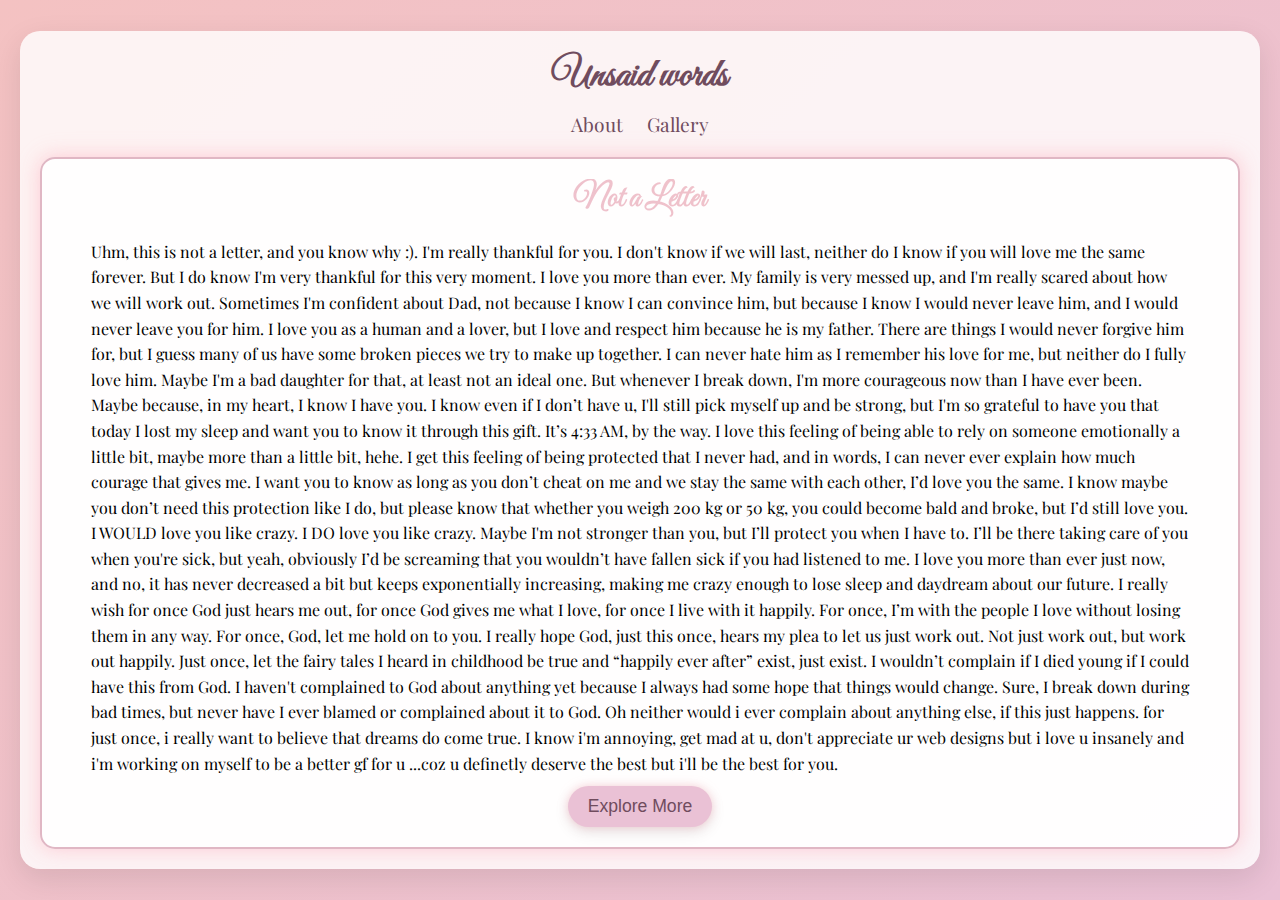
<file: index.html>
<!DOCTYPE html>
<html lang="en">
<head>
    <meta charset="UTF-8">
    <meta name="viewport" content="width=device-width, initial-scale=1.0">
    <title>Yours Truly</title>
    <link href="https://fonts.googleapis.com/css2?family=Great+Vibes&family=Playfair+Display:wght@400;700&display=swap" rel="stylesheet">
    <link rel="stylesheet" href="styles.css">
</head>
<body>
    <div class="container">
        <header class="header">
            <h1>Unsaid words</h1>
            <nav class="navigation">
             
                <a href="./about.html">About</a>
                <a href="./gallery.html">Gallery</a>
            </nav>
        </header>
        <main class="content">
            <div class="decorative-frame">
                <h2 class="main-title">Not a Letter</h2>
                <p class="description">
                    Uhm, this is not a letter, and you know why :). I'm really thankful for you. I don't know if we will last, neither do I know if you will love me the same forever. But I do know I'm very thankful for this very moment. I love you more than ever. My family is very messed up, and I'm really scared about how we will work out. Sometimes I'm confident about Dad, not because I know I can convince him, but because I know I would never leave him, and I would never leave you for him.

                    I love you as a human and a lover, but I love and respect him because he is my father. There are things I would never forgive him for, but I guess many of us have some broken pieces we try to make up together. I can never hate him as I remember his love for me, but neither do I fully love him. Maybe I'm a bad daughter for that, at least not an ideal one. But whenever I break down, I'm more courageous now than I have ever been. Maybe because, in my heart, I know I have you. I know even if I don’t have u, I'll still pick myself up and be strong, but I'm so grateful to have you that today I lost my sleep and want you to know it through this gift. It’s 4:33 AM, by the way. I love this feeling of being able to rely on someone emotionally a little bit, maybe more than a little bit, hehe. I get this feeling of being protected that I never had, and in words, I can never ever explain how much courage that gives me. I want you to know as long as you don’t cheat on me and we stay the same with each other, I’d love you the same. I know maybe you don’t need this protection like I do, but please know that whether you weigh 200 kg or 50 kg, you could become bald and broke, but I’d still love you.
                    
                    I WOULD love you like crazy. I DO love you like crazy. Maybe I'm not stronger than you, but I’ll protect you when I have to. I’ll be there taking care of you when you're sick, but yeah, obviously I’d be screaming that you wouldn’t have fallen sick if you had listened to me. I love you more than ever just now, and no, it has never decreased a bit but keeps exponentially increasing, making me crazy enough to lose sleep and daydream about our future.
                    
                    I really wish for once God just hears me out, for once God gives me what I love, for once I live with it happily. For once, I’m with the people I love without losing them in any way. For once, God, let me hold on to you. I really hope God, just this once, hears my plea to let us just work out. Not just work out, but work out happily. Just once, let the fairy tales I heard in childhood be true and “happily ever after” exist, just exist. I wouldn’t complain if I died young if I could have this from God. I haven't complained to God about anything yet because I always had some hope that things would change. Sure, I break down during bad times, but never have I ever blamed or complained about it to God. Oh neither would i ever complain about anything else, if this just happens. for just once, i really want to believe that dreams do come true. 
                    
                    I know i'm annoying, get mad at u, don't appreciate ur web designs but i love u insanely and i'm working on myself to be a better gf for u ...coz u definetly deserve the best
                    but i'll be the best for you.
  
             </p>
                <button class="cta-button" id="explore-button">Explore More</button>
            </div>
        </main>
    </div>
       <script>
        document.getElementById('explore-button').addEventListener('click', function() {
            const userConfirmed = confirm("Are you sure you want to proceed?");
            if (userConfirmed) {
                window.location.href = 'proceed.html';
                
            } else {
                alert("You cancelled the action.");
            }
        });
    </script>
</body>
</html>
</file>
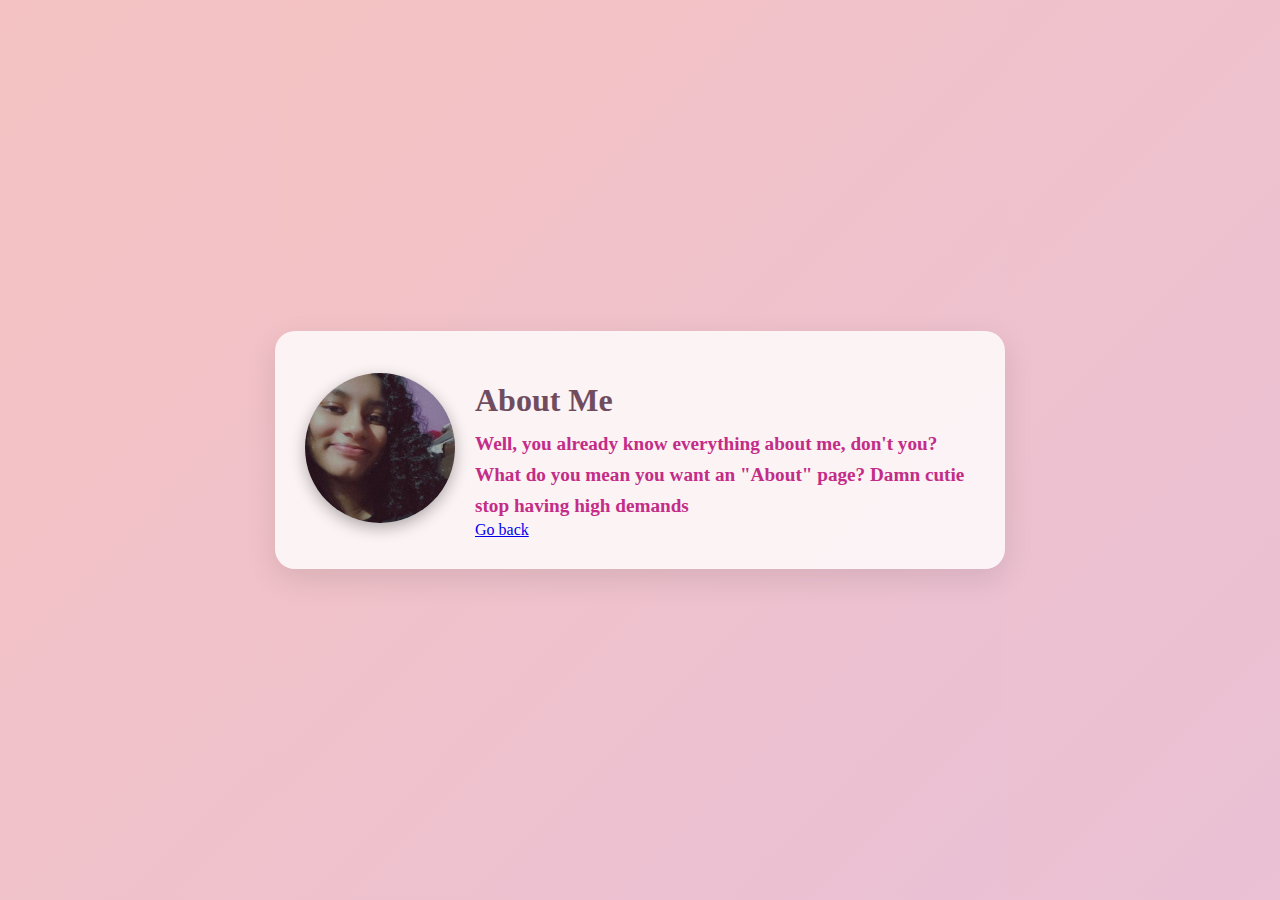
<file: about.html>
<!DOCTYPE html>
<html lang="en">
<head>
    <meta charset="UTF-8">
    <meta name="viewport" content="width=device-width, initial-scale=1.0">
    <title>About Me</title>
    <link rel="stylesheet" href="about.css">
</head>
<body>
    <div class="about-container">
        <div class="image-container">
            <img src="./images/me.jpg" alt="About Me">
        </div>
        <div class="text-container">
            <h1>About Me</h1>
            <p>Well, you already know everything about me, don't you? What do you mean you want an "About" page? Damn cutie stop having high demands</p>
            <a href="./index.html"> Go back</a>
        </div>
    </div>
</body>
</html>
</file>
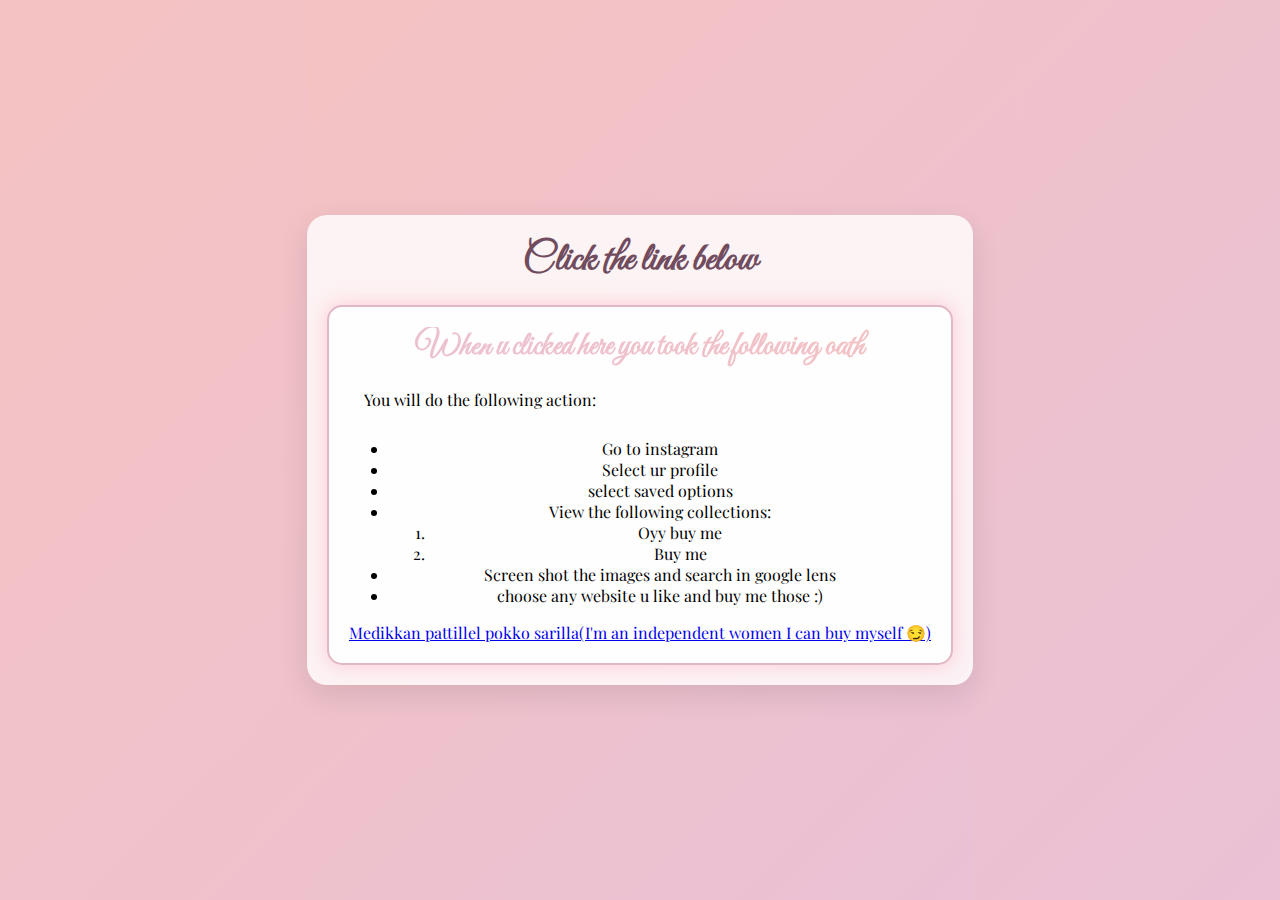
<file: proceed.html>
<!DOCTYPE html>
<html lang="en">
<head>
    <meta charset="UTF-8">
    <meta name="viewport" content="width=device-width, initial-scale=1.0">
    <title>Yours Truly</title>
    <link href="https://fonts.googleapis.com/css2?family=Great+Vibes&family=Playfair+Display:wght@400;700&display=swap" rel="stylesheet">
    <link rel="stylesheet" href="proceed.css">
</head>
<body>
    <div class="container">
        <header class="header">
            <h1>Click the link below</h1>
        </header>
        <main class="content">
            <div class="decorative-frame">
                <h2 class="main-title">When u clicked here you took the following oath</h2>
                <p class="description">You will do the following action:
                    <ul>
                        <li>Go to instagram</li>
                        <li>Select ur profile</li>
                        <li>select saved options</li>
                        <li>View the following collections:
                            <ol><li>Oyy buy me</li>
                            <li>Buy me</li></ol>
                        </li>
                        <li>Screen shot the images and search in google lens</li>
                        <li>choose any website u like and buy me those :)</li>
                    </ul>
                  
                </p>
                <a href="./index.html">Medikkan pattillel pokko sarilla(I'm an independent women I can buy myself 😏)</a>
            </div>
        </main>
    </div>
 
</body>
</html>
</file>
<file: styles.css>
/* Basic Reset */
body, html {
    margin: 0;
    padding: 0;
    font-family: 'Playfair Display', serif;
    background: linear-gradient(135deg, #f4c2c2, #eac1d5);
    height: 100%;
    display: flex;
    justify-content: center;
    align-items: center;
}

/* Container Styling */
.container {
    width: 98%;
    max-width: 1200px;
    background: rgba(255, 255, 255, 0.8);
    border-radius: 20px;
    box-shadow: 0 10px 30px rgba(0, 0, 0, 0.1);
    overflow: hidden;
    padding: 20px;
    text-align: center;
}

/* Header Styling */
.header {
    margin-bottom: 20px;
}

.header h1 {
    font-family: 'Great Vibes', cursive;
    font-size: 2.5rem;
    color: #704c5e;
    margin: 0;
}

.navigation {
    margin-top: 10px;
}

.navigation a {
    color: #704c5e;
    text-decoration: none;
    margin: 0 10px;
    font-size: 1.2rem;
    transition: color 0.3s ease;
}

.navigation a:hover {
    color: #eac1d5;
}

/* Decorative Frame Styling */
.decorative-frame {
    border: 2px solid #e0b7c4;
    padding: 20px;
    border-radius: 15px;
    position: relative;
    background: rgba(255, 255, 255, 0.9);
    box-shadow: 0 0 15px rgba(255, 192, 203, 0.5), 0 0 25px rgba(255, 182, 193, 0.3);
}

/* Main Title Styling with Gradient Text */
.main-title {
    font-family: 'Great Vibes', cursive;
    font-size: 2rem;
    margin: 0 0 10px;
    background: linear-gradient(45deg, #eac1d5, #f4c2c2);
    -webkit-background-clip: text;
    -webkit-text-fill-color: transparent;
    animation: fadeIn 1s ease-out;
}

/* Description Styling */
.description {
    font-size: 1rem;
    color: #000;
    margin-bottom: 20px;

    animation: fadeIn 1.5s ease-out;
    line-height: 1.6; /* Increased line height for better readability */
    text-align: left;
    padding: 10px; /* Add padding to give the text room to breathe */
    max-width: 95%;
    margin: 0 auto;
}

/* Call-to-Action Button Styling */
.cta-button {
    background: #eac1d5;
    color: #704c5e;
    padding: 10px 20px;
    border: none;
    border-radius: 25px;
    font-size: 1.1rem;
    cursor: pointer;
    box-shadow: 0 5px 15px rgba(0, 0, 0, 0.1), 0 0 10px rgba(255, 182, 193, 0.5);
    transition: background 0.3s ease, box-shadow 0.3s ease;
    animation: fadeInButton 2s ease-out;
}

.cta-button:hover {
    background: #f4c2c2;
    box-shadow: 0 5px 15px rgba(0, 0, 0, 0.1), 0 0 20px rgba(255, 192, 203, 0.7);
}

/* Decorative Divider Styling */
.decorative-divider {
    border: none;
    border-top: 2px solid #e0b7c4;
    margin: 20px auto;
    width: 60%;
    position: relative;
}

.decorative-divider::before, .decorative-divider::after {
    content: '✦';
    font-size: 0.5 rem;
    color: #eac1d5;
    position: absolute;
}

.decorative-divider::before {
    left: 10px;
    top: -12px;
}

.decorative-divider::after {
    right: 10px;
    top: -12px;
}

/* Animation Keyframes */
@keyframes fadeIn {
    from {
        opacity: 0;
        transform: translateY(20px);
    }
    to {
        opacity: 1;
        transform: translateY(0);
    }
}

@keyframes fadeInButton {
    from {
        opacity: 0;
        transform: scale(0.9);
    }
    to {
        opacity: 1;
        transform: scale(1);
    }
}

/* Fade-In with Slide-Up for Letter Box */
@keyframes fadeInUp {
    from {
        opacity: 0;
        transform: translateY(30px);
    }
    to {
        opacity: 1;
        transform: translateY(0);
    }
}

/* Apply to Description */
.description {
    animation: fadeInUp 2s ease-out;
}

/* Custom Cursor */
body {
    cursor: url('vibrant-blue-butterfly-illustration/724a0f5a-9b72-4577-a987-94c49e0f0c86.jpg'), auto;
}
</file>
<file: about.css>
/* Basic Reset */
body, html {
    margin: 0;
    padding: 0;
    font-family: 'Playfair Display', serif;
    background: linear-gradient(135deg, #f4c2c2, #eac1d5);
    display: flex;
    justify-content: center;
    align-items: center;
    height: 100vh;
}

/* About Container */
.about-container {
    display: flex;
    flex-direction: row;
    align-items: center;
    background: rgba(255, 255, 255, 0.8);
    border-radius: 20px;
    padding: 30px;
    box-shadow: 0 10px 30px rgba(0, 0, 0, 0.1);
    max-width: 800px;
}

/* Image Container */
.image-container {
    margin-right: 20px;
}

.image-container img {
    width: 150px;
    height: 150px;
    border-radius: 50%;
    object-fit: cover;
    box-shadow: 0 5px 15px rgba(0, 0, 0, 0.3);
}

/* Text Container */
.text-container {
    max-width: 500px;
}

.text-container h1 {
    font-size: 2rem;
    color: #704c5e;
    margin-bottom: 10px;
}

.text-container p {
    font-size: 1.2rem;
    color: #c32c87;
    font-weight: 600;
    line-height: 1.6;
    text-align: left;
    margin: 0;
}
</file>
<file: proceed.css>
/* Basic Reset */
body, html {
    margin: 0;
    padding: 0;
    font-family: 'Playfair Display', serif;
    background: linear-gradient(135deg, #f4c2c2, #eac1d5);
    height: 100%;
    display: flex;
    justify-content: center;
    align-items:center;
}

/* Container Styling */
.container {
    width: 98%;
    max-width: 1200px;
    background: rgba(255, 255, 255, 0.8);
    border-radius: 20px;
    box-shadow: 0 10px 30px rgba(0, 0, 0, 0.1);
    overflow: hidden;
    padding: 20px;
    text-align: center;
}

/* Header Styling */
.header {
    margin-bottom: 20px;
}

.header h1 {
    font-family: 'Great Vibes', cursive;
    font-size: 2.5rem;
    color: #704c5e;
    margin: 0;
}

.navigation {
    margin-top: 10px;
}

.navigation a {
    color: #704c5e;
    text-decoration: none;
    margin: 0 10px;
    font-size: 1.2rem;
    transition: color 0.3s ease;
}

.navigation a:hover {
    color: #eac1d5;
}

/* Decorative Frame Styling */
.decorative-frame {
    border: 2px solid #e0b7c4;
    padding: 20px;
    border-radius: 15px;
    position: relative;
    background: rgba(255, 255, 255, 0.9);
    box-shadow: 0 0 15px rgba(255, 192, 203, 0.5), 0 0 25px rgba(255, 182, 193, 0.3);
}

/* Main Title Styling with Gradient Text */
.main-title {
    font-family: 'Great Vibes', cursive;
    font-size: 2rem;
    margin: 0 0 10px;
    background: linear-gradient(45deg, #eac1d5, #f4c2c2);
    -webkit-background-clip: text;
    -webkit-text-fill-color: transparent;
    animation: fadeIn 1s ease-out;
}

/* Description Styling */
.description {
    font-size: 1rem;
    color: #000;
    margin-bottom: 20px;

    animation: fadeIn 1.5s ease-out;
    line-height: 1.6; /* Increased line height for better readability */
    text-align: left;
    padding: 10px; /* Add padding to give the text room to breathe */
    max-width: 95%;
    margin: 0 auto;
}

/* Call-to-Action Button Styling */
.cta-button {
    background: #eac1d5;
    color: #704c5e;
    padding: 10px 20px;
    border: none;
    border-radius: 25px;
    font-size: 1.1rem;
    cursor: pointer;
    box-shadow: 0 5px 15px rgba(0, 0, 0, 0.1), 0 0 10px rgba(255, 182, 193, 0.5);
    transition: background 0.3s ease, box-shadow 0.3s ease;
    animation: fadeInButton 2s ease-out;
}

.cta-button:hover {
    background: #f4c2c2;
    box-shadow: 0 5px 15px rgba(0, 0, 0, 0.1), 0 0 20px rgba(255, 192, 203, 0.7);
}

/* Decorative Divider Styling */
.decorative-divider {
    border: none;
    border-top: 2px solid #e0b7c4;
    margin: 20px auto;
    width: 60%;
    position: relative;
}

.decorative-divider::before, .decorative-divider::after {
    content: '✦';
    font-size: 0.5 rem;
    color: #eac1d5;
    position: absolute;
}

.decorative-divider::before {
    left: 10px;
    top: -12px;
}

.decorative-divider::after {
    right: 10px;
    top: -12px;
}

/* Animation Keyframes */
@keyframes fadeIn {
    from {
        opacity: 0;
        transform: translateY(20px);
    }
    to {
        opacity: 1;
        transform: translateY(0);
    }
}

@keyframes fadeInButton {
    from {
        opacity: 0;
        transform: scale(0.9);
    }
    to {
        opacity: 1;
        transform: scale(1);
    }
}

/* Fade-In with Slide-Up for Letter Box */
@keyframes fadeInUp {
    from {
        opacity: 0;
        transform: translateY(30px);
    }
    to {
        opacity: 1;
        transform: translateY(0);
    }
}

/* Apply to Description */
.description {
    animation: fadeInUp 2s ease-out;
}

/* Custom Cursor */
body {
    cursor: url('vibrant-blue-butterfly-illustration/724a0f5a-9b72-4577-a987-94c49e0f0c86.jpg'), auto;
}
</file>
